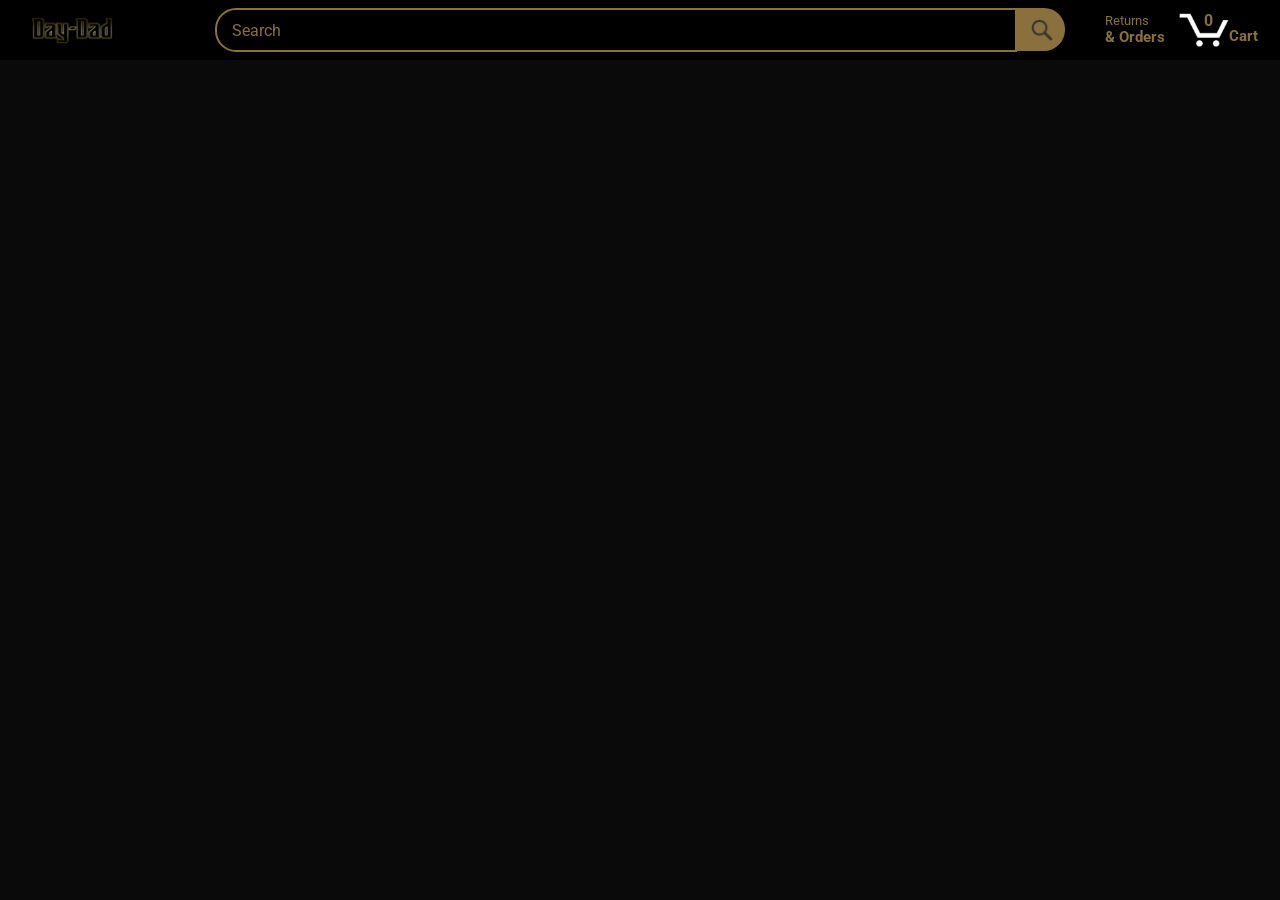
<file: index.html>
<!DOCTYPE html>
<html>
  <head>
    <title>DayDad Project</title>

    <!-- This code is needed for responsive design to work.
      (Responsive design = make the website look good on
      smaller screen sizes like a phone or a tablet). -->
    <meta name="viewport" content="width=device-width, initial-scale=1">

    <!-- Load a font called Roboto from Google Fonts. -->
    <link rel="preconnect" href="https://fonts.googleapis.com">
    <link rel="preconnect" href="https://fonts.gstatic.com" crossorigin>
    <link href="https://fonts.googleapis.com/css2?family=Roboto:wght@400;500;700&display=swap" rel="stylesheet">

    <!-- Here are the CSS files for this page. -->
    <link rel="stylesheet" href="styles/shared/general.css">
    <link rel="stylesheet" href="styles/shared/amazon-header.css">
    <link rel="stylesheet" href="styles/pages/amazon.css">
  </head>
  <body>
    <div class="amazon-header">
      <div class="amazon-header-left-section">
        <a href="amazon.html" class="header-link">
          <img class="amazon-logo"
            src="images/daydad-transparent.png">
          <img class="amazon-mobile-logo"
            src="images/day-dad-mobile.jpg">
        </a>
      </div>

      <div class="amazon-header-middle-section">
        <input class="search-bar" type="text" placeholder="Search">

        <button class="search-button">
          <img class="search-icon" src="images/icons/search-icon.png">
        </button>
      </div>

      <div class="amazon-header-right-section">
        <a class="orders-link header-link" href="orders.html">
          <span class="returns-text">Returns</span>
          <span class="orders-text">& Orders</span>
        </a>

        <a class="cart-link header-link" href="checkout.html">
          <img class="cart-icon" src="images/icons/cart-icon.png">
          <div class="cart-quantity js-cart-quantity">0</div>
          <div class="cart-text">Cart</div>
        </a>
      </div>
    </div>
    
    <div class="main">
      <div class="products-grid js-products-grid">
      </div>
    </div>
    
    <script type="module" src="scripts/amazon.js"></script>
    
  </body>
</html>
</file>
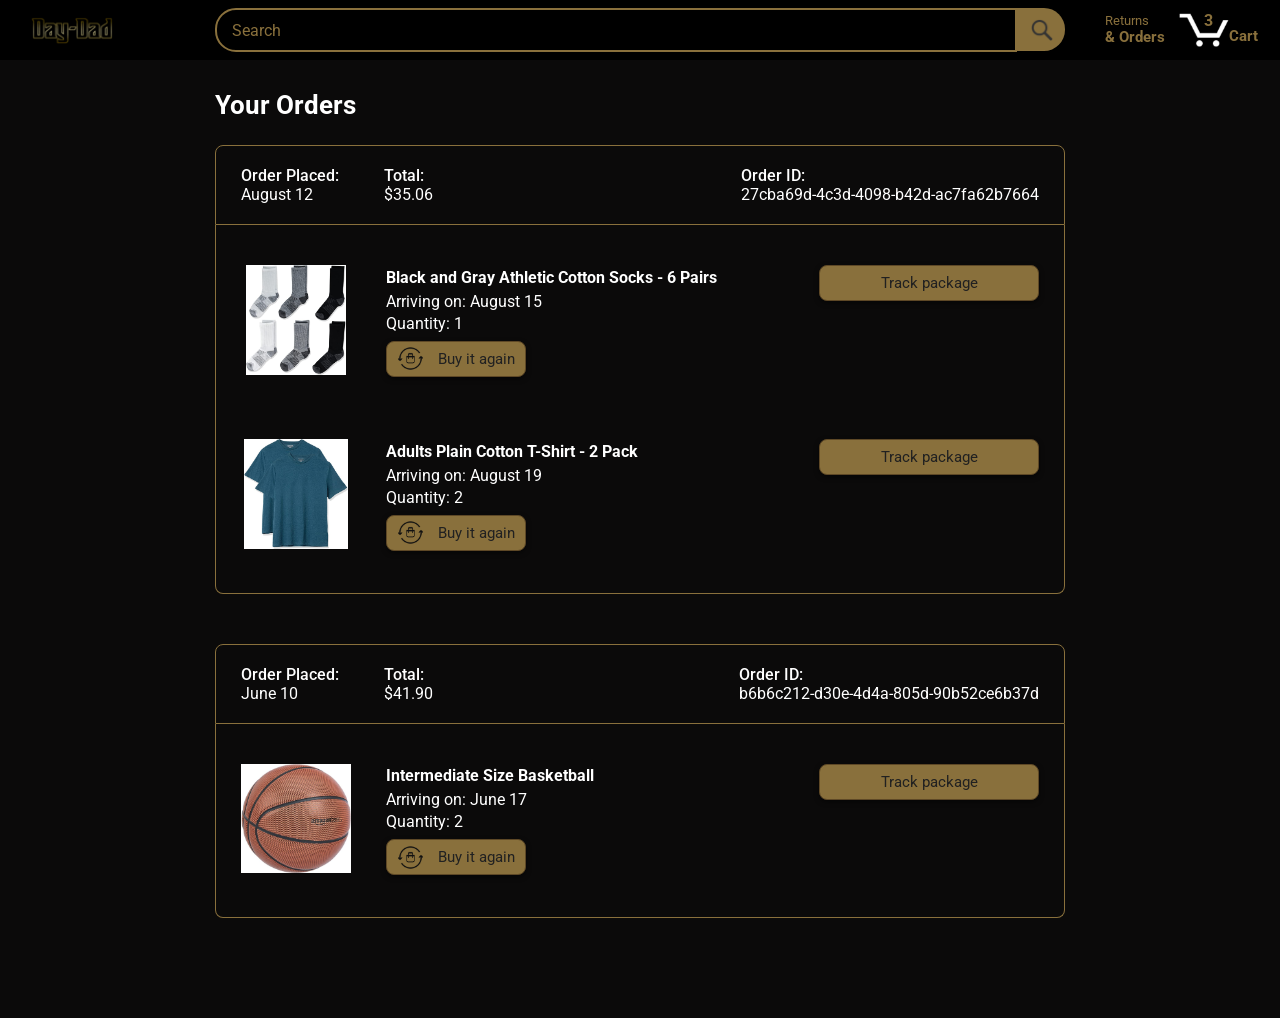
<file: orders.html>
<!DOCTYPE html>
<html>
  <head>
    <title>Orders</title>

    <!-- This code is needed for responsive design to work.
      (Responsive design = make the website look good on
      smaller screen sizes like a phone or a tablet). -->
    <meta name="viewport" content="width=device-width, initial-scale=1">

    <!-- Load a font called Roboto from Google Fonts. -->
    <link rel="preconnect" href="https://fonts.googleapis.com">
    <link rel="preconnect" href="https://fonts.gstatic.com" crossorigin>
    <link href="https://fonts.googleapis.com/css2?family=Roboto:wght@400;500;700&display=swap" rel="stylesheet">

    <!-- Here are the CSS files for this page. -->
    <link rel="stylesheet" href="styles/shared/general.css">
    <link rel="stylesheet" href="styles/shared/amazon-header.css">
    <link rel="stylesheet" href="styles/pages/orders.css">
  </head>
  <body>
    <div class="amazon-header">
      <div class="amazon-header-left-section">
        <a href="index.html" class="header-link">
          <img class="amazon-logo"
            src="images/daydad-transparent.png">
          <img class="amazon-mobile-logo"
            src="images/day-dad-mobile.jpg">
        </a>
      </div>

      <div class="amazon-header-middle-section">
        <input class="search-bar" type="text" placeholder="Search">

        <button class="search-button">
          <img class="search-icon" src="images/icons/search-icon.png">
        </button>
      </div>

      <div class="amazon-header-right-section">
        <a class="orders-link header-link" href="orders.html">
          <span class="returns-text">Returns</span>
          <span class="orders-text">& Orders</span>
        </a>

        <a class="cart-link header-link" href="checkout.html">
          <img class="cart-icon" src="images/icons/cart-icon.png">
          <div class="cart-quantity">3</div>
          <div class="cart-text">Cart</div>
        </a>
      </div>
    </div>

    <div class="main">
      <div class="page-title">Your Orders</div>

      <div class="orders-grid">
        <div class="order-container">
          
          <div class="order-header">
            <div class="order-header-left-section">
              <div class="order-date">
                <div class="order-header-label">Order Placed:</div>
                <div>August 12</div>
              </div>
              <div class="order-total">
                <div class="order-header-label">Total:</div>
                <div>$35.06</div>
              </div>
            </div>

            <div class="order-header-right-section">
              <div class="order-header-label">Order ID:</div>
              <div>27cba69d-4c3d-4098-b42d-ac7fa62b7664</div>
            </div>
          </div>

          <div class="order-details-grid">
            <div class="product-image-container">
              <img src="images/products/athletic-cotton-socks-6-pairs.jpg">
            </div>

            <div class="product-details">
              <div class="product-name">
                Black and Gray Athletic Cotton Socks - 6 Pairs
              </div>
              <div class="product-delivery-date">
                Arriving on: August 15
              </div>
              <div class="product-quantity">
                Quantity: 1
              </div>
              <button class="buy-again-button button-primary">
                <img class="buy-again-icon" src="images/icons/buy-again.png">
                <span class="buy-again-message">Buy it again</span>
              </button>
            </div>

            <div class="product-actions">
              <a href="tracking.html">
                <button class="track-package-button button-secondary">
                  Track package
                </button>
              </a>
            </div>

            <div class="product-image-container">
              <img src="images/products/adults-plain-cotton-tshirt-2-pack-teal.jpg">
            </div>

            <div class="product-details">
              <div class="product-name">
                Adults Plain Cotton T-Shirt - 2 Pack
              </div>
              <div class="product-delivery-date">
                Arriving on: August 19
              </div>
              <div class="product-quantity">
                Quantity: 2
              </div>
              <button class="buy-again-button button-primary">
                <img class="buy-again-icon" src="images/icons/buy-again.png">
                <span class="buy-again-message">Buy it again</span>
              </button>
            </div>

            <div class="product-actions">
              <a href="tracking.html">
                <button class="track-package-button button-secondary">
                  Track package
                </button>
              </a>
            </div>
          </div>
        </div>

        <div class="order-container">

          <div class="order-header">
            <div class="order-header-left-section">
              <div class="order-date">
                <div class="order-header-label">Order Placed:</div>
                <div>June 10</div>
              </div>
              <div class="order-total">
                <div class="order-header-label">Total:</div>
                <div>$41.90</div>
              </div>
            </div>

            <div class="order-header-right-section">
              <div class="order-header-label">Order ID:</div>
              <div>b6b6c212-d30e-4d4a-805d-90b52ce6b37d</div>
            </div>
          </div>

          <div class="order-details-grid">
            <div class="product-image-container">
              <img src="images/products/intermediate-composite-basketball.jpg">
            </div>

            <div class="product-details">
              <div class="product-name">
                Intermediate Size Basketball
              </div>
              <div class="product-delivery-date">
                Arriving on: June 17
              </div>
              <div class="product-quantity">
                Quantity: 2
              </div>
              <button class="buy-again-button button-primary">
                <img class="buy-again-icon" src="images/icons/buy-again.png">
                <span class="buy-again-message">Buy it again</span>
              </button>
            </div>

            <div class="product-actions">
              <a href="tracking.html">
                <button class="track-package-button button-secondary">
                  Track package
                </button>
              </a>
            </div>
          </div>
        </div>
      </div>
    </div>
  </body>
</html>
</file>
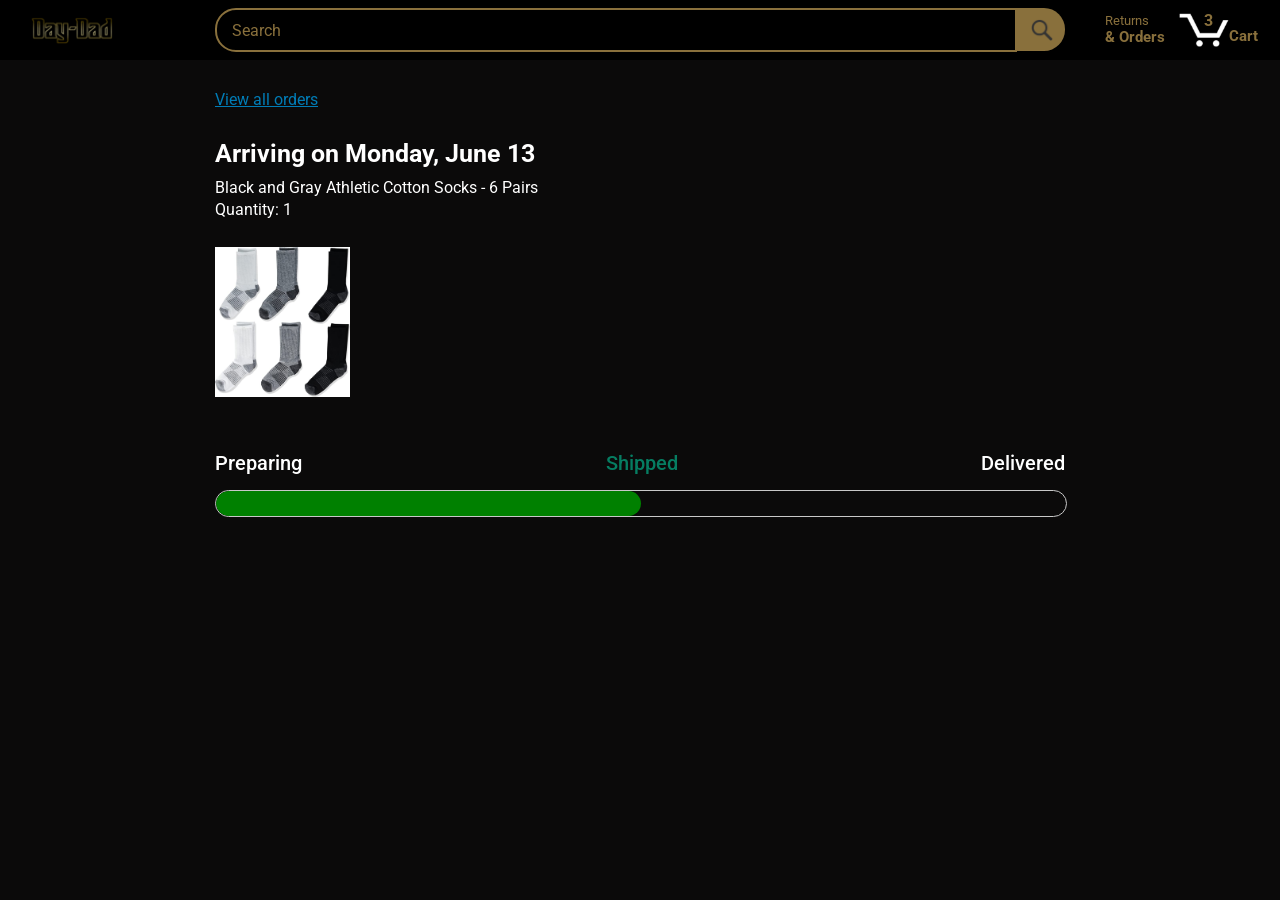
<file: tracking.html>
<!DOCTYPE html>
<html>
  <head>
    <title>Tracking</title>

    <!-- This code is needed for responsive design to work.
      (Responsive design = make the website look good on
      smaller screen sizes like a phone or a tablet). -->
    <meta name="viewport" content="width=device-width, initial-scale=1">

    <!-- Load a font called Roboto from Google Fonts. -->
    <link rel="preconnect" href="https://fonts.googleapis.com">
    <link rel="preconnect" href="https://fonts.gstatic.com" crossorigin>
    <link href="https://fonts.googleapis.com/css2?family=Roboto:wght@400;500;700&display=swap" rel="stylesheet">

    <!-- Here are the CSS files for this page. -->
    <link rel="stylesheet" href="styles/shared/general.css">
    <link rel="stylesheet" href="styles/shared/amazon-header.css">
    <link rel="stylesheet" href="styles/pages/tracking.css">
  </head>
  <body>
    <div class="amazon-header">
      <div class="amazon-header-left-section">
        <a href="index.html" class="header-link">
          <img class="amazon-logo"
            src="images/daydad-transparent.png">
          <img class="amazon-mobile-logo"
            src="images/amazon-mobile-logo-white.png">
        </a>
      </div>

      <div class="amazon-header-middle-section">
        <input class="search-bar" type="text" placeholder="Search">

        <button class="search-button">
          <img class="search-icon" src="images/icons/search-icon.png">
        </button>
      </div>

      <div class="amazon-header-right-section">
        <a class="orders-link header-link" href="orders.html">
          <span class="returns-text">Returns</span>
          <span class="orders-text">& Orders</span>
        </a>

        <a class="cart-link header-link" href="checkout.html">
          <img class="cart-icon" src="images/icons/cart-icon.png">
          <div class="cart-quantity">3</div>
          <div class="cart-text">Cart</div>
        </a>
      </div>
    </div>

    <div class="main">
      <div class="order-tracking">
        <a class="back-to-orders-link link-primary" href="orders.html">
          View all orders
        </a>

        <div class="delivery-date">
          Arriving on Monday, June 13
        </div>

        <div class="product-info">
          Black and Gray Athletic Cotton Socks - 6 Pairs
        </div>

        <div class="product-info">
          Quantity: 1
        </div>

        <img class="product-image" src="images/products/athletic-cotton-socks-6-pairs.jpg">

        <div class="progress-labels-container">
          <div class="progress-label">
            Preparing
          </div>
          <div class="progress-label current-status">
            Shipped
          </div>
          <div class="progress-label">
            Delivered
          </div>
        </div>

        <div class="progress-bar-container">
          <div class="progress-bar"></div>
        </div>
      </div>
    </div>
  </body>
</html>
</file>
<file: styles/shared/general.css>
body {
  font-family: Roboto, Arial;
  color: rgb(33, 33, 33);
  /* The <body> element has a default margin of 8px
     on all sides. This removes the default margins. */
  margin: 0;
  
  background-color: rgb(11, 10, 10);
  color: white;
  
}

/* <p> elements have a default margin on the top
   and bottom. This removes the default margins. */
p {
  margin: 0;
}

button {
  cursor: pointer;
}

select {
  cursor: pointer;
}

input, select, button {
  font-family: Roboto, Arial;
}

.button-primary {
  color: rgb(33, 33, 33);
  background-color: rgb(137, 112, 60);
  border: 1px solid rgb(94, 72, 38);
  border-radius: 8px;
  cursor: pointer;
  box-shadow: 0 2px 5px rgba(0, 0, 0, 0.5);
}

.button-primary:hover {
  background-color: rgb(94, 72, 38);
  border: 1px solid rgb(94, 72, 38);
}

.button-primary:active {
  background: rgb(94, 72, 38);
  border-color: rgb(94, 72, 38);
  box-shadow: none;
}

.button-secondary {
  color: rgb(33, 33, 33);
  background: white;
  border: 1px solid rgb(213, 217, 217);
  border-radius: 8px;
  cursor: pointer;
  box-shadow: 0 2px 5px rgba(213, 217, 217, 0.5);
}

.button-secondary:hover {
  background-color: rgb(247, 250, 250);
}

.button-secondary:active {
  background-color: rgb(237, 253, 255);
  box-shadow: none;
}

/* These styles will limit text to 2 lines. Anything
   beyond 2 lines will be replaced with "..."
   You can find this code by using an A.I. tool or by
   searching in Google.
   https://css-tricks.com/almanac/properties/l/line-clamp/ */
.limit-text-to-2-lines {
  display: -webkit-box;
  -webkit-line-clamp: 2;
  -webkit-box-orient: vertical;
  overflow: hidden;
}

.link-primary {
  color: rgb(1, 124, 182);
  cursor: pointer;
}

.link-primary:hover {
  color: rgb(196, 80, 0);
}

/* Styles for dropdown selectors. */
select {
  color: rgb(33, 33, 33);
  background-color: rgb(240, 240, 240);
  border: 1px solid rgb(213, 217, 217);
  border-radius: 8px;
  padding: 3px 5px;
  font-size: 15px;
  cursor: pointer;
  box-shadow: 0 2px 5px rgba(213, 217, 217, 0.5);
}

select:focus,
input:focus {
  outline: 2px solid rgb(255, 153, 0);
}
</file>
<file: styles/shared/amazon-header.css>
.amazon-header {
  background-color: rgb(0, 0, 0);
  color: white;
  padding-left: 15px;
  padding-right: 15px;

  display: flex;
  align-items: center;
  justify-content: space-between;

  position: fixed;
  top: 0;
  left: 0;
  right: 0;
  height: 60px;
}

.amazon-header-left-section {
  width: 180px;
}

@media (max-width: 800px) {
  .amazon-header-left-section {
    width: unset;
  }
}

.header-link {
  display: inline-block;
  padding: 6px;
  border-radius: 2px;
  cursor: pointer;
  text-decoration: none;
  border: 1px solid rgba(0, 0, 0, 0);
}

.header-link:hover {
  border: 1px solid white;
}

.amazon-logo {
  width: 100px;
  margin-top: 5px;
}

.amazon-mobile-logo {
  display: none;
}

@media (max-width: 575px) {
  .amazon-logo {
    display: none;
  }

  .amazon-mobile-logo {
    display: block;
    height: 35px;
    margin-top: 5px;
  }
}

.amazon-header-middle-section {
  flex: 1;
  max-width: 850px;
  margin-left: 10px;
  margin-right: 10px;
  display: flex;
}


.search-bar {
  background-color: black;
  flex: 1;
  width: 0;
  font-size: 16px;
  height: 38px;
  padding-left: 15px;
  border: 2px solid rgb(137, 112, 60);
  border-top-left-radius: 21px;
  border-bottom-left-radius: 21px;
  border-top-right-radius: 0;
  border-bottom-right-radius: 0;
}

.search-bar::placeholder{
  color: rgb(137, 112, 60);
}

.search-bar:focus {
  color: rgb(233, 233, 233);
}

.search-button {
  background-color: rgb(137, 112, 60);;
  border: none;
  width: 48px;
  height: 43px;
  border-top-right-radius: 21px;
  border-bottom-right-radius: 21px;
  flex-shrink: 0;
}

.search-icon {
  height: 22px;
  margin-left: 2px;
  margin-top: 3px;
}

.amazon-header-right-section {
  width: 180px;
  flex-shrink: 0;
  display: flex;
  justify-content: end;
}

.orders-link {
  color: white;
}

.returns-text {
  color: rgb(137, 112, 60);
  display: block;
  font-size: 13px;
}

.orders-text {
  color: rgb(137, 112, 60);
  display: block;
  font-size: 15px;
  font-weight: 700;
}

.cart-link {
  color: rgb(137, 112, 60);
  display: flex;
  align-items: center;
  position: relative;
}

.cart-icon {
  width: 50px;
}

.cart-text {
  margin-top: 12px;
  font-size: 15px;
  font-weight: 700;
}

.cart-quantity {
  color: rgb(137, 112, 60);
  font-size: 16px;
  font-weight: 700;

  position: absolute;
  top: 4px;
  left: 22px;
  
  width: 26px;
  text-align: center;
}
</file>
<file: styles/pages/amazon.css>
.main {
  margin-top: 60px;
}

.products-grid {
  display: grid;

  /* - In CSS Grid, 1fr means a column will take up the
       remaining space in the grid.
     - If we write 1fr 1fr ... 1fr; 8 times, this will
       divide the grid into 8 columns, each taking up an
       equal amount of the space.
     - repeat(8, 1fr); is a shortcut for repeating "1fr"
       8 times (instead of typing out "1fr" 8 times).
       repeat(...) is a special property that works with
       display: grid; */
  grid-template-columns: repeat(8, 1fr);
}

/* @media is used to create responsive design (making the
   website look good on any screen size). This @media
   means when the screen width is 2000px or less, we
   will divide the grid into 7 columns instead of 8. */
@media (max-width: 2000px) {
  .products-grid {
    grid-template-columns: repeat(7, 1fr);
  }
}

/* This @media means when the screen width is 1600px or
   less, we will divide the grid into 6 columns. */
@media (max-width: 1600px) {
  .products-grid {
    grid-template-columns: repeat(6, 1fr);
  }
}

@media (max-width: 1300px) {
  .products-grid {
    grid-template-columns: repeat(5, 1fr);
  }
}

@media (max-width: 1000px) {
  .products-grid {
    grid-template-columns: repeat(4, 1fr);
  }
}

@media (max-width: 800px) {
  .products-grid {
    grid-template-columns: repeat(3, 1fr);
  }
}

@media (max-width: 575px) {
  .products-grid {
    grid-template-columns: repeat(2, 1fr);
  }
}

@media (max-width: 450px) {
  .products-grid {
    grid-template-columns: 1fr;
  }
}

.product-container {
  padding-top: 40px;
  padding-bottom: 25px;
  padding-left: 25px;
  padding-right: 25px;
  
  border-right: 1px solid rgb(137, 112, 60);
  border-bottom: 1px solid rgb(137, 112, 60);

  display: flex;
  flex-direction: column;
}

.product-image-container {
  display: flex;
  justify-content: center;
  align-items: center;

  height: 180px;
  margin-bottom: 20px;
}

.product-image {
  /* Images will overflow their container by default. To
    prevent this, we set max-width and max-height to 100%
    so they stay inside their container. */
  max-width: 100%;
  max-height: 100%;
}

.product-name {
  height: 40px;
  margin-bottom: 5px;
}

.product-rating-container {
  display: flex;
  align-items: center;
  margin-bottom: 10px;
}

.product-rating-stars {
  width: 100px;
  margin-right: 6px;
}

.product-rating-count {
  color: rgb(1, 124, 182);
  cursor: pointer;
  margin-top: 3px;
}

.product-price {
  font-weight: 700;
  margin-bottom: 10px;
}

.product-quantity-container {
  margin-bottom: 17px;
  
}

.quantity-dropdown {
  background-color:rgb(137, 112, 60) ;
  color: rgb(0, 0, 0);
  box-shadow: none;
  border-color: black;
}

.product-spacer {
  flex: 1;
}

.added-to-cart {
  color: rgb(6, 125, 98);
  font-size: 16px;

  display: flex;
  align-items: center;
  margin-bottom: 8px;

  /* At first, the "Added to cart" message will
     be invisible. Use JavaScript to change the
     opacity and make it visible. */
  opacity: 0;
}

.added-to-cart img {
  height: 20px;
  margin-right: 5px;
}

.add-to-cart-button {
  width: 100%;
  padding: 8px;
  border-radius: 50px;
}
</file>
<file: styles/pages/orders.css>
body{
  background-color: rgb(11, 10, 10);
  color: white;
}
.main {
  max-width: 850px;
  margin-top: 90px;
  margin-bottom: 100px;
  padding-left: 20px;
  padding-right: 20px;

  /* margin-left: auto;
     margin-right auto;
     Is a trick for centering an element horizontally
     without needing a container. */
  margin-left: auto;
  margin-right: auto;
}

.page-title {
  font-weight: 700;
  font-size: 26px;
  margin-bottom: 25px;
}

.orders-grid {
  display: grid;
  grid-template-columns: 1fr;
  row-gap: 50px;
}

.order-header {
  
  border: 1px solid rgb(137, 112, 60);
  background-color: rgb(11, 10, 10);

  display: flex;
  align-items: center;
  justify-content: space-between;

  padding: 20px 25px;
  border-top-left-radius: 8px;
  border-top-right-radius: 8px;
}

.order-header-left-section {
  display: flex;
  flex-shrink: 0;
}

.order-header-label {
  font-weight: 500;
}

.order-date,
.order-total {
  margin-right: 45px;
}

.order-header-right-section {
  flex-shrink: 1;
}

@media (max-width: 575px) {
  .order-header {
    flex-direction: column;
    align-items: start;
    line-height: 23px;
    padding: 15px;
  }

  .order-header-left-section {
    flex-direction: column;
  }

  .order-header-label {
    margin-right: 5px;
  }

  .order-date,
  .order-total {
    display: grid;
    grid-template-columns: auto 1fr;
    margin-right: 0;
  }

  .order-header-right-section {
    display: grid;
    grid-template-columns: auto 1fr;
  }
}

.order-details-grid {
  padding: 40px 25px;
  border: 1px solid rgb(137, 112, 60);
  border-top: none;
  border-bottom-left-radius: 8px;
  border-bottom-right-radius: 8px;

  display: grid;
  grid-template-columns: 110px 1fr 220px;
  column-gap: 35px;
  row-gap: 60px;
  align-items: center;
}

@media (max-width: 800px) {
  .order-details-grid {
    grid-template-columns: 110px 1fr;
    row-gap: 0;
    padding-bottom: 8px;
  }
}

@media (max-width: 450px) {
  .order-details-grid {
    grid-template-columns: 1fr;
  }
}

.product-image-container {
  text-align: center;
}

.product-image-container img {
  max-width: 110px;
  max-height: 110px;
}

.product-name {
  font-weight: 700;
  margin-bottom: 5px;
}

.product-delivery-date {
  margin-bottom: 3px;
}

.product-quantity {
  margin-bottom: 8px;
}

.buy-again-button {
  font-size: 15px;
  width: 140px;
  height: 36px;
  border-radius: 8px;

  display: flex;
  align-items: center;
  justify-content: center;
}

.buy-again-icon {
  width: 25px;
  margin-right: 15px;
}

.product-actions {
  align-self: start;
}

.track-package-button {
  width: 100%;
  font-size: 15px;
  padding: 8px;
  background-color: rgb(137, 112, 60);
  border: 1px solid rgb(94, 72, 38);
  box-shadow:0 2px 5px rgba(0, 0, 0, 0.5) ;
}

.track-package-button:hover {
  background-color: rgb(94, 72, 38);
  border: 1px solid rgb(94, 72, 38);
}

.track-package-button:active {
  background: rgb(94, 72, 38);
  border-color: rgb(94, 72, 38);
  box-shadow: none;
}

@media (max-width: 800px) {
  .buy-again-button {
    margin-bottom: 10px;
  }

  .product-actions {
    /* grid-column: 2 means this element will be placed
       in column 2 in the grid. (Normally, the column that
       an element is placed in is determined by the order
       of the elements in the HTML. grid-column overrides
       this default ordering). */
    grid-column: 2;
    margin-bottom: 30px;
  }

  .track-package-button {
    width: 140px;
  }
}

@media (max-width: 450px) {
  .product-image-container {
    text-align: center;
    margin-bottom: 25px;
  }

  .product-image-container img {
    max-width: 150px;
    max-height: 150px;
  }

  .product-name {
    margin-bottom: 10px;
  }

  .product-quantity {
    margin-bottom: 15px;
  }

  .buy-again-button {
    width: 100%;
    margin-bottom: 15px;
  }

  .product-actions {
    /* grid-column: auto; undos grid-column: 2; from above.
       This element will now be placed in its normal column
       in the grid. */
    grid-column: auto;
    margin-bottom: 70px;
  }

  .track-package-button {
    width: 100%;
    padding: 12px;
  }
}
</file>
<file: styles/pages/tracking.css>
body{
  background-color: rgb(11, 10, 10);
  color: white;
}
.main {
  max-width: 850px;
  margin-top: 90px;
  margin-bottom: 100px;
  padding-left: 30px;
  padding-right: 30px;

  /* margin-left: auto;
     margin-right auto;
     Is a trick for centering an element horizontally
     without needing a container. */
  margin-left: auto;
  margin-right: auto;
}

.back-to-orders-link {
  display: inline-block;
  margin-bottom: 30px;
}

.delivery-date {
  font-size: 25px;
  font-weight: 700;
  margin-bottom: 10px;
}

.product-info {
  margin-bottom: 3px;
}

.product-image {
  max-width: 150px;
  max-height: 150px;
  margin-top: 25px;
  margin-bottom: 50px;
}

.progress-labels-container {
  display: flex;
  justify-content: space-between;
  font-size: 20px;
  font-weight: 500;
  margin-bottom: 15px;
}

.current-status {
  color: rgb(6, 125, 98);
}

@media (max-width: 575px) {
  .progress-labels-container {
    font-size: 16px;
  }
}

@media (max-width: 450px) {
  .progress-labels-container {
    flex-direction: column;
    margin-bottom: 5px;
  }

  .progress-label {
    margin-bottom: 3px;
  }
}

.progress-bar-container {
  height: 25px;
  width: 100%;

  border: 1px solid rgb(200, 200, 200);
  border-radius: 50px;
  overflow: hidden;
}

.progress-bar {
  height: 100%;
  background-color: green;
  border-radius: 50px;
  width: 50%;
}
</file>
